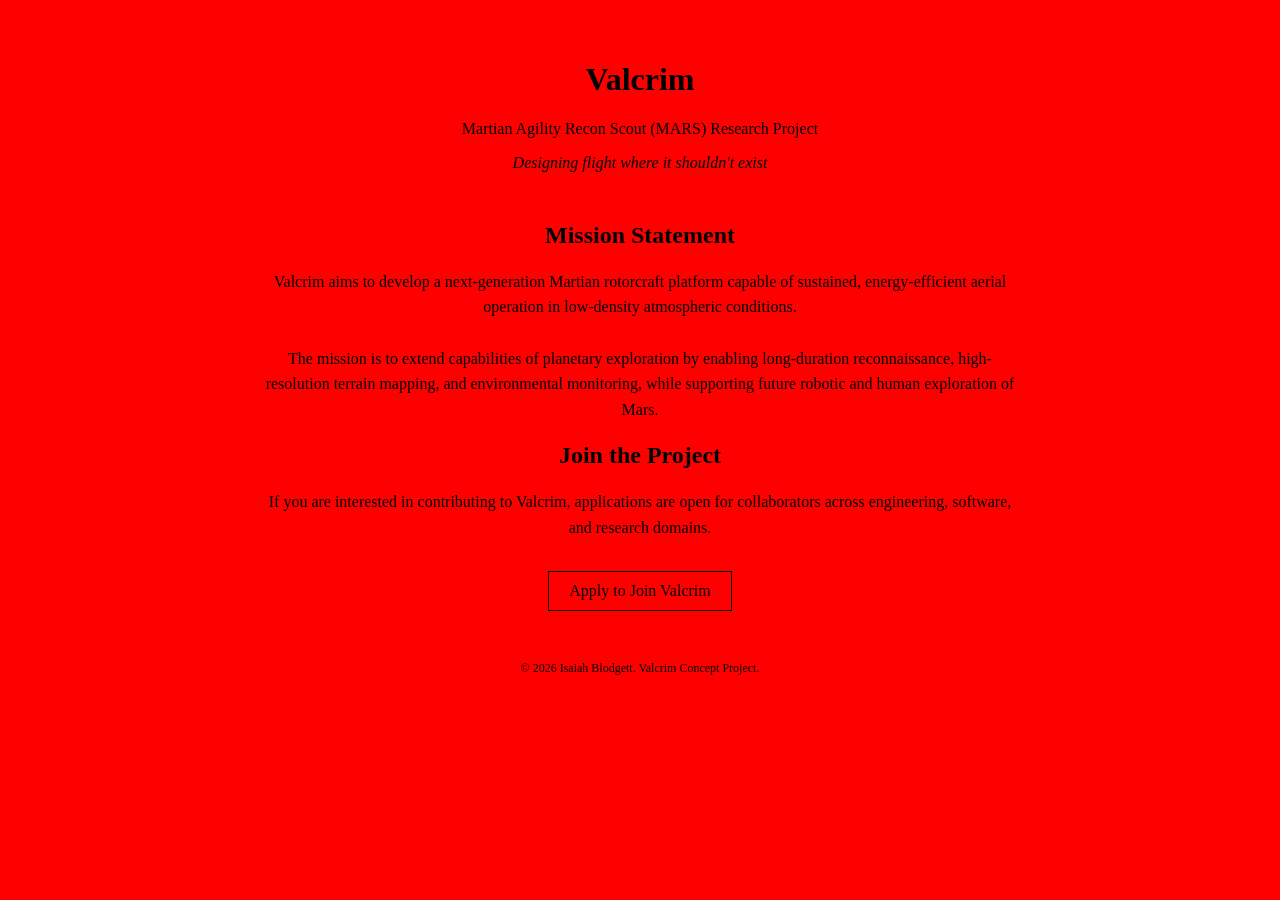
<file: index.html>
<!DOCTYPE html>
<html>
<head>
    <title>Valcrim</title>
    <link rel="stylesheet" href="style.css">
</head>

<body>

    <div class="hero">
        <h1>Valcrim</h1>
        <p>Martian Agility Recon Scout (MARS) Research Project</p>
        <p class="tagline">Designing flight where it shouldn't exist</p>
    </div>

    <div class="section">
        <h2>Mission Statement</h2>
        <p>
            Valcrim aims to develop a next-generation Martian rotorcraft platform capable of sustained,
            energy-efficient aerial operation in low-density atmospheric conditions.<br><br>

            The mission is to extend capabilities of planetary exploration by enabling long-duration reconnaissance,
            high-resolution terrain mapping, and environmental monitoring, while supporting future robotic and human exploration of Mars.
        </p>
    </div>

    <div class="section">
        <h2>Join the Project</h2>
        <p>
            If you are interested in contributing to Valcrim, applications are open for collaborators across engineering, software, and research domains.
        </p>

        <a class="button" href="application.html">Apply to Join Valcrim</a>
    </div>

    <footer style="margin-top:50px; font-size:12px;">
    © 2026 Isaiah Blodgett. Valcrim Concept Project.
    </footer>

</body>
</html>
</file>
<file: style.css>
body {
    background-color: red;
    font-family: "Times New Roman", Times, serif;
    text-align: center;
    margin: 0;
    padding: 40px;
}

.hero {
    margin-bottom: 50px;
}

.tagline {
    font-style: italic;
    margin-top: 5px;
}

.section {
    max-width: 750px;
    margin: 0 auto;
    text-align: center;
}

.section p {
    line-height: 1.6;
}

.button {
    display: inline-block;
    margin-top: 15px;
    padding: 10px 20px;
    border: 1px solid black;
    text-decoration: none;
    color: black;
    transition: 0.2s ease;
}

.button:hover {
    background-color: black;
    color: red;
}
</file>
